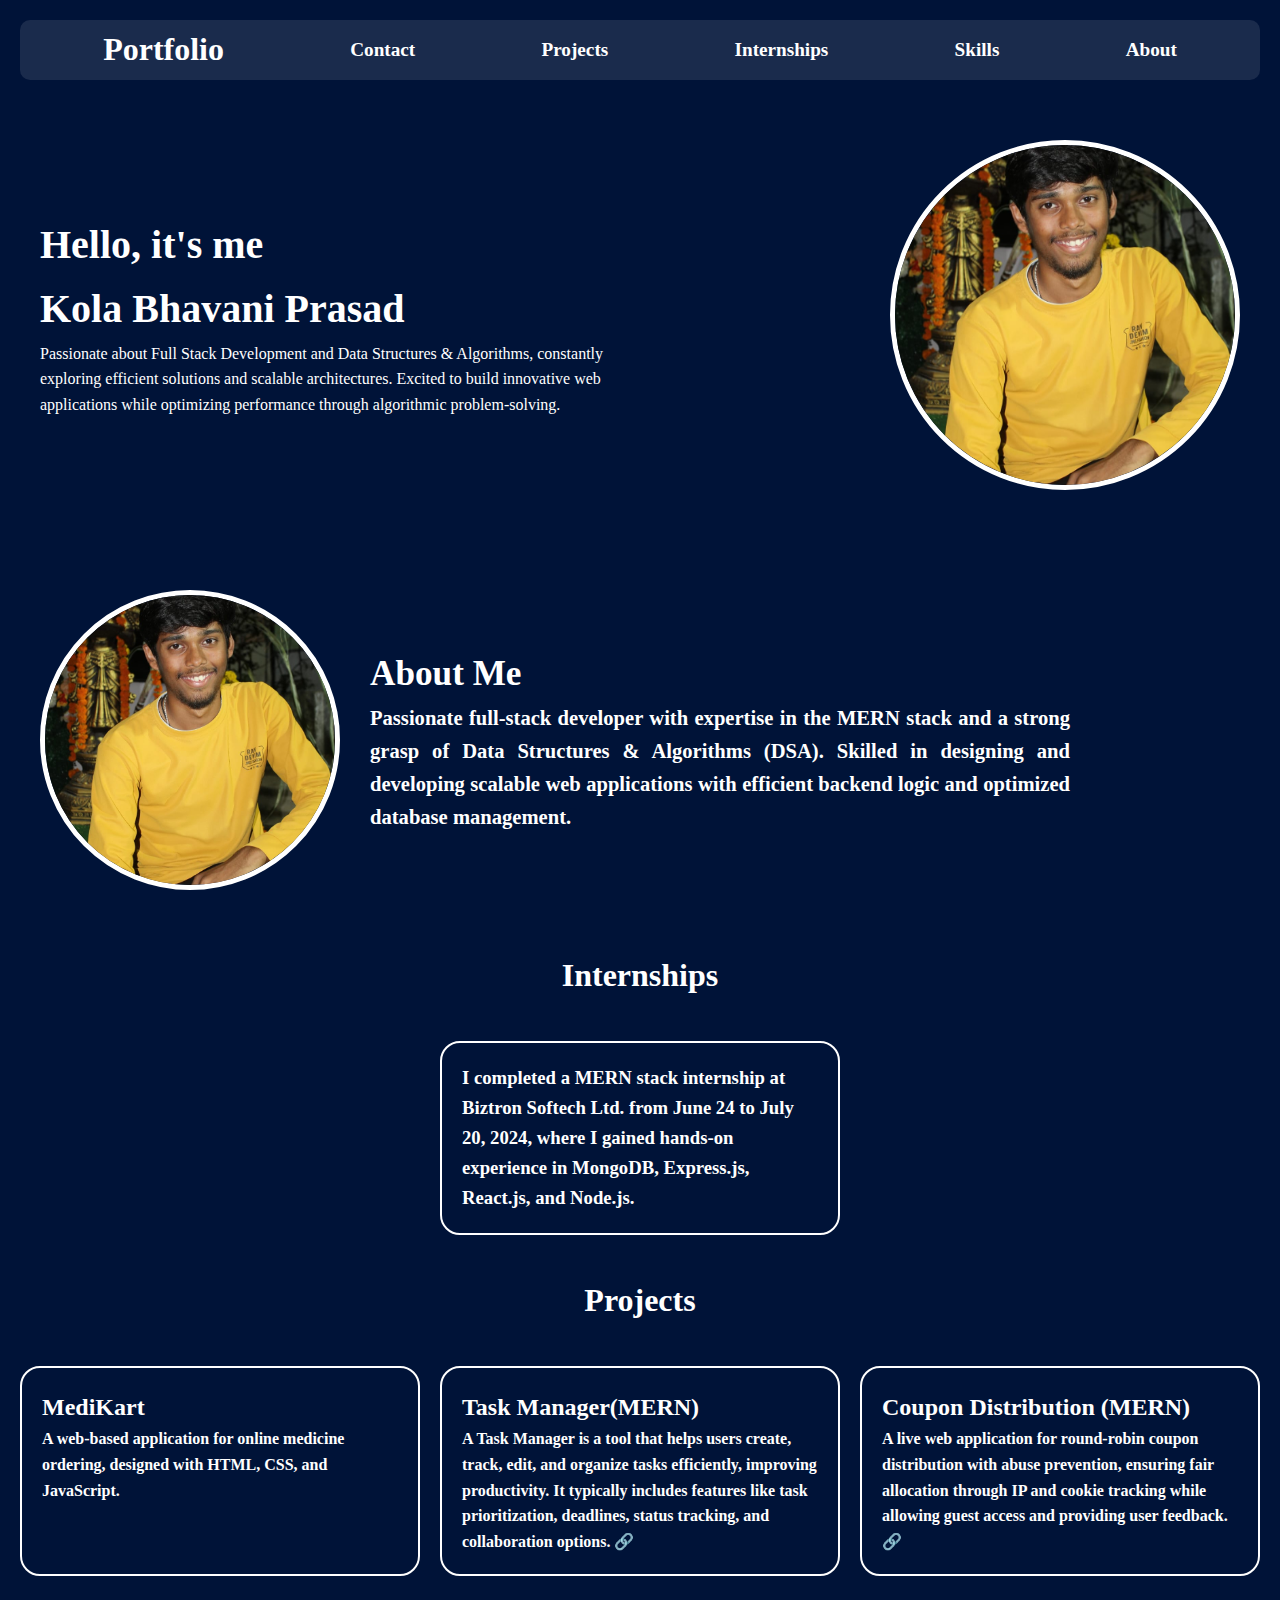
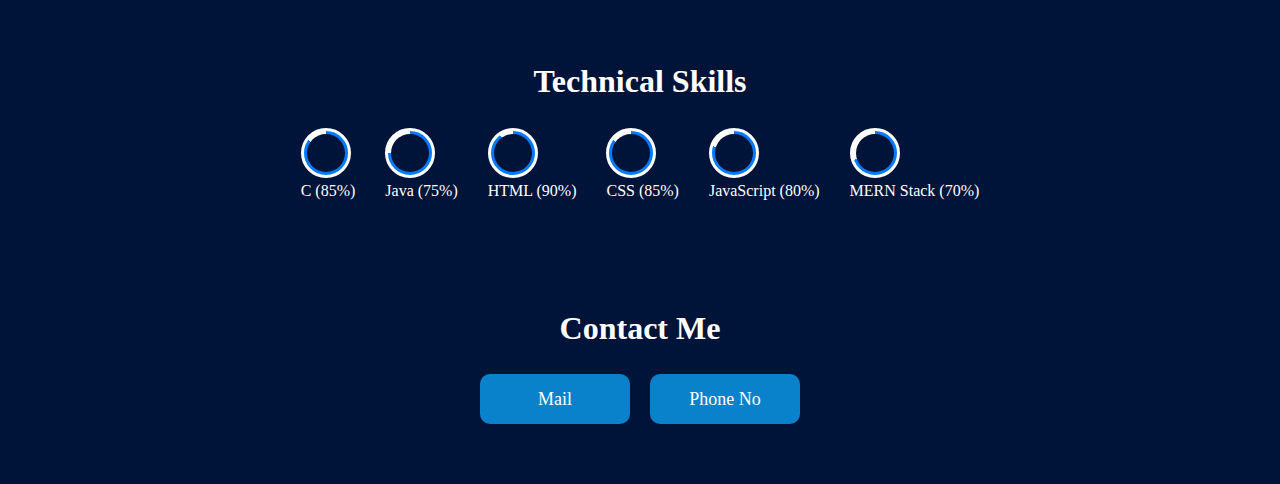
<file: index.html>
<!DOCTYPE html>
<html lang="en">
<head>
    <meta charset="UTF-8">
    <meta name="viewport" content="width=device-width, initial-scale=1.0">
    <title>Portfolio</title>
    <link rel="stylesheet" href="style.css">
</head>
<body>
    <header id="head">
        <nav id="navbar">
            <h1 id="hh">Portfolio</h1>
            <a href="#contact"><h1 class="nav-item">Contact</h1></a>
            <a href="#project"><h1 class="nav-item">Projects</h1></a>
            <a href="#intern"><h1 class="nav-item">Internships</h1></a>
            <a href="#technical-container"><h1 class="nav-item">Skills</h1></a>
            <a href="#aboutme"><h1 class="nav-item">About</h1></a>
        </nav>
        
    </header>
    <main>
        <!---Introduction section-->
        <div id="intro">
            <div id="text">
                <div id="text-content">
                    <h1 id="t1">Hello, it's me</h1>
                    <h1 id="t1">Kola Bhavani Prasad</h1>
                    <!-- <h1 id="t1">Front-End Developer</h1> -->
                </div>
                <p>Passionate about Full Stack Development and Data Structures & Algorithms, constantly exploring efficient solutions and scalable architectures. Excited to build innovative web applications while optimizing performance through algorithmic problem-solving.</p>
            </div>
            <img src="me.jpg" id="img1" alt="Profile Image">
        </div>
        <!---About me section-->
        <div id="aboutme">
            <img src="me.jpg" id="img2" alt="Profile Image">
            <div id="para">
                <h1>About Me</h1>
                <h3>Passionate full-stack developer with expertise in the MERN stack and a strong grasp of Data Structures & Algorithms (DSA). Skilled in designing and developing scalable web applications with efficient backend logic and optimized database management.</h3>
            </div>
        </div>
        <!---Internship section-->
        <div id="intern">
            <h1>Internships</h1>
            <div id="container">
                <div id="box"><h3>I completed a MERN stack internship at Biztron Softech Ltd. from June 24 to July 20, 2024, where I gained hands-on experience in MongoDB, Express.js, React.js, and Node.js.</h3></div>
            </div>
        </div>
        <!---Project section-->
        <div id="project">
            <h1>Projects</h1>
            <div id="container">
                <div id="box1">
                    <h2 id="p1">MediKart</h2>
                    <h4 id="p">A web-based application for online medicine ordering, designed with HTML, CSS, and JavaScript.</h4> 
                </div>
                <div id="box1">
                    <h2 id="p1">Task Manager(MERN)</h2>
                    <h4 id="p" style="display: inline;">A Task Manager is a tool that helps users create, track, edit, and organize tasks efficiently, improving productivity. It typically includes features like task prioritization, deadlines, status tracking, and collaboration options.</h4>
                    <a href="https://taskmanager-zfc6.onrender.com" target="_blank" style="text-decoration: none; color: inherit; display: inline;">
                        🔗
                    </a>
                </div>
                <div id="box1">
                    <h2 id="p1">Coupon Distribution (MERN)</h2>
                    <h4 id="p" style="display: inline;">
                        A live web application for round-robin coupon distribution with abuse prevention, ensuring fair allocation through IP and cookie tracking while allowing guest access and providing user feedback.
                        <a href="https://assignment-1-f84r.onrender.com" target="_blank" style="text-decoration: none; color: inherit; display: inline;">
                            🔗
                        </a>
                    </h4>
                </div>
                
            </div>
        </div>
        <!---Skills section-->
        <div id="technical-container">
            <h1>Technical Skills</h1>
            <div id="tech-item-hidden">
                <div class="skill">
                    <div class="progress-circle" data-percent="85"></div>
                    <p>C (85%)</p>
                </div>
                <div class="skill">
                    <div class="progress-circle" data-percent="75"></div>
                    <p>Java (75%)</p>
                </div>
                <div class="skill">
                    <div class="progress-circle" data-percent="90"></div>
                    <p>HTML (90%)</p>
                </div>
                <div class="skill">
                    <div class="progress-circle" data-percent="85"></div>
                    <p>CSS (85%)</p>
                </div>
                <div class="skill">
                    <div class="progress-circle" data-percent="80"></div>
                    <p>JavaScript (80%)</p>
                </div>
                <div class="skill">
                    <div class="progress-circle" data-percent="70"></div>
                    <p>MERN Stack (70%)</p>
                </div>
            </div>
        </div>
        <!---Contact section-->
        <div id="contact">
            <h1>Contact Me</h1>
            <div id="contact-info">
                <button type="button" id="mail-btn">Mail</button> 
                <button type="button" id="phone-btn">Phone No</button>
            </div>
            <div id="contact-form">
                <!-- Dynamic form fields will appear here -->
            </div>
        </div>
        
    </main>
    <script>
        document.addEventListener("DOMContentLoaded", function () {
            // Animate Circular Progress Bars
            const progressCircles = document.querySelectorAll(".progress-circle");

            progressCircles.forEach((circle) => {
                let percent = circle.getAttribute("data-percent");
                let gradient = `conic-gradient(#007bff ${percent}%, white ${percent}%)`;
                circle.style.background = gradient;
                circle.textContent = percent + "%";
            });

            const mailBtn = document.getElementById("mail-btn");
    const phoneBtn = document.getElementById("phone-btn");
    const contactForm = document.getElementById("contact-form");

    function showForm(type) {
        let formContent = `
            <input type="text" placeholder="Username" required>
        `;

        if (type === "mail") {
            formContent += `
                <input type="email" placeholder="Email" required>
                <input type="text" placeholder="Subject" required>
            `;
        } else if (type === "phone") {
            formContent += `
                <input type="tel" placeholder="Phone No" required>
                <input type="text" placeholder="Subject" required>
            `;
        }

        formContent += `<button type="submit">Submit</button>`;

        contactForm.innerHTML = formContent;
        contactForm.style.display = "block"; // Show form
    }

    mailBtn.addEventListener("click", () => showForm("mail"));
    phoneBtn.addEventListener("click", () => showForm("phone"));
    });


    setInterval(() => {
    console.clear();}, 1000); // Clears the console every second

    </script>
</body>
</html>
</file>
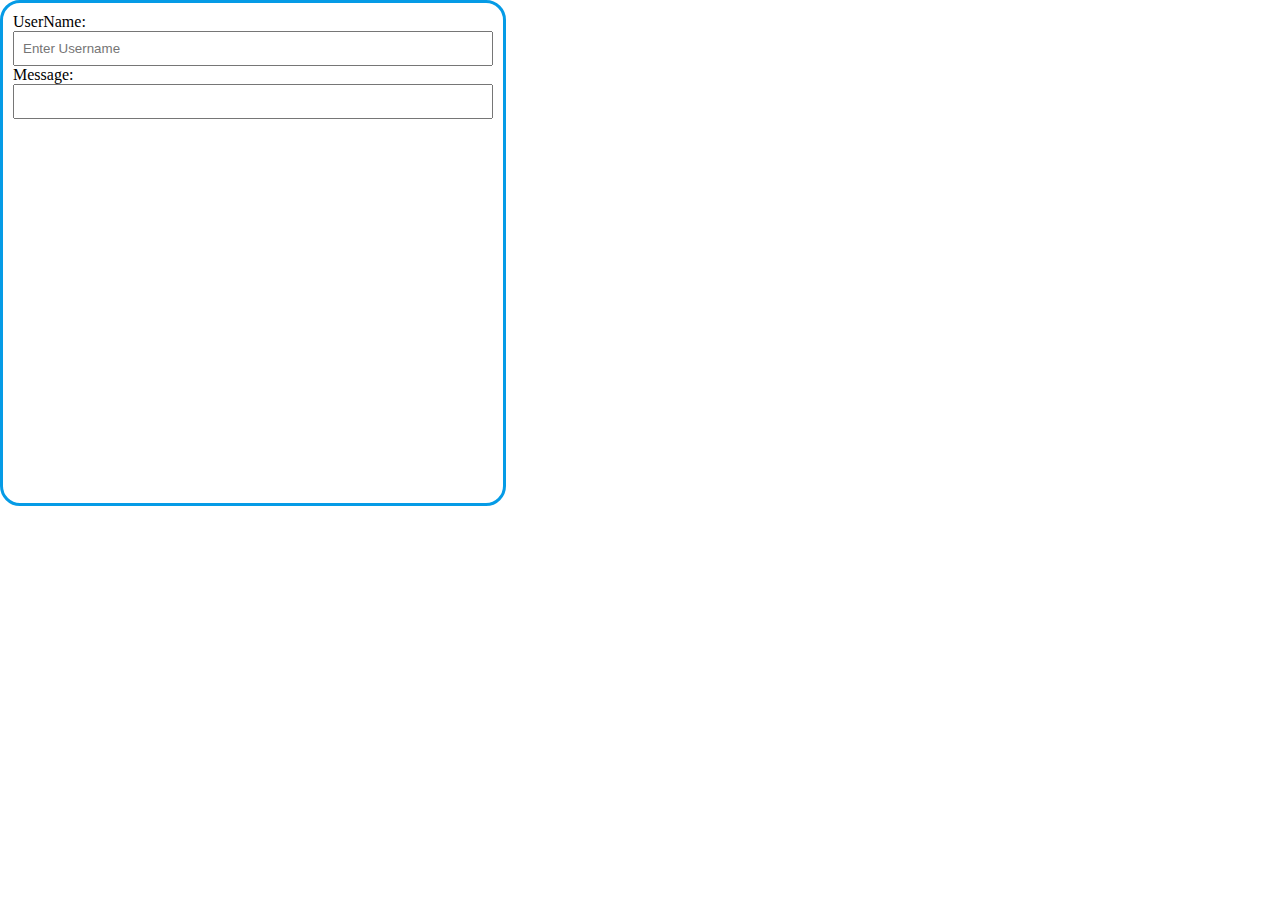
<file: contact.html>
<!DOCTYPE html>
<html lang="en">
<head>
    <meta charset="UTF-8">
    <meta name="viewport" content="width=device-width, initial-scale=1.0">
    <link href="contactstyle.css" rel="stylesheet">
    <title>Document</title>
</head>
<body>
    <main>
        <div id="container">
            <div id="box">
                <div id="con">
                    <form action="#" method="POST">
                        <label for="uname">UserName:<input type="text" placeholder="Enter Username" id="uname" required></label>
                        <label for="msg">Message:<input type="textarea" required id="msg"></label>
                    </form>
                </div>
            </div>
        </div>
    </main>
</body>
</html>
</file>
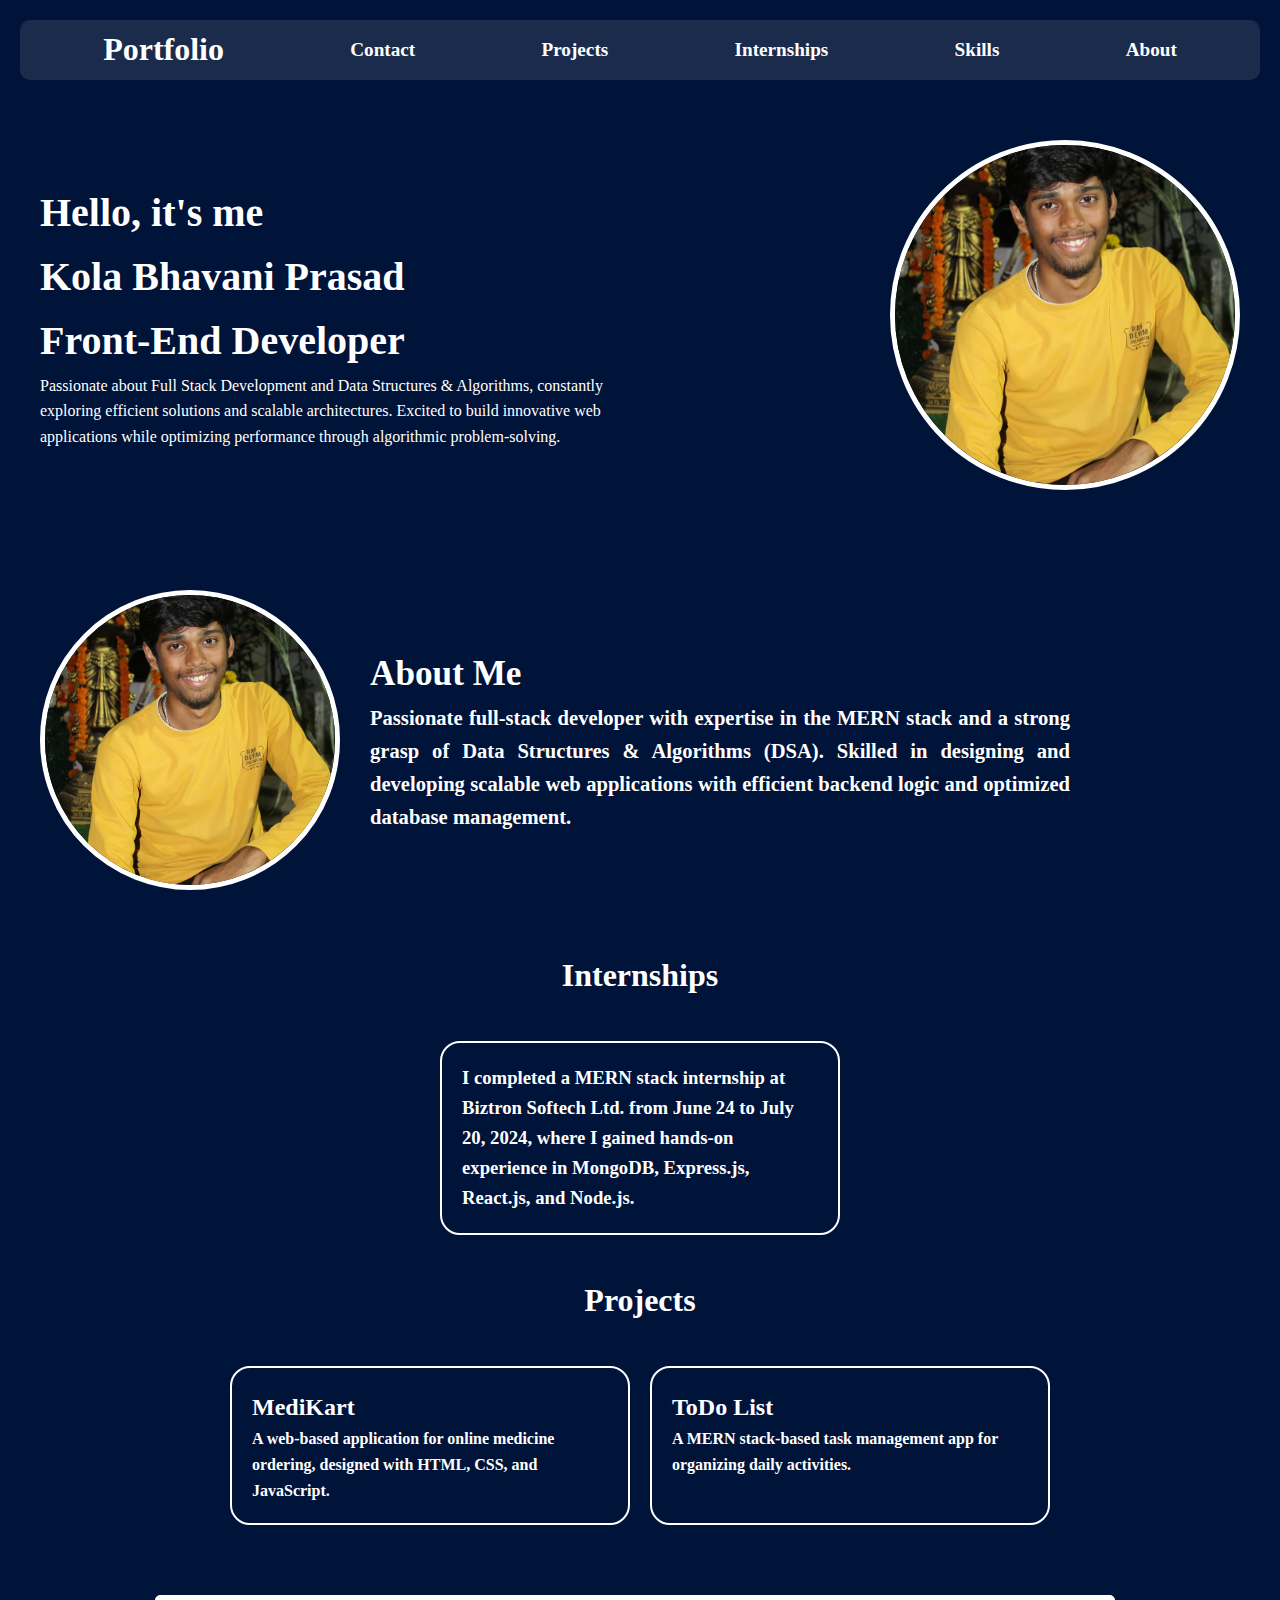
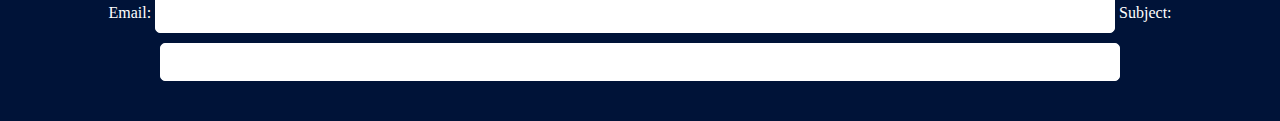
<file: index - Copy.html>
<!DOCTYPE html>
<html lang="en">
<head>
    <meta charset="UTF-8">
    <meta name="viewport" content="width=device-width, initial-scale=1.0">
    <title>Portfolio</title>
    <link rel="stylesheet" href="style.css">
</head>
<body>
    <header id="head">
        <nav id="navbar">
            <h1 id="hh">Portfolio</h1>
            <h1 class="nav-item">Contact</h1>
            <h1 class="nav-item">Projects</h1>
            <h1 class="nav-item">Internships</h1>
            <h1 class="nav-item">Skills</h1>
            <h1 class="nav-item">About</h1>
        </nav>
    </header>
    <main>
        <div id="intro">
            <div id="text">
                <div id="text-content">
                    <h1 id="t1">Hello, it's me</h1>
                    <h1 id="t1">Kola Bhavani Prasad</h1>
                    <h1 id="t1">Front-End Developer</h1>
                </div>
                <p>Passionate about Full Stack Development and Data Structures & Algorithms, constantly exploring efficient solutions and scalable architectures. Excited to build innovative web applications while optimizing performance through algorithmic problem-solving.</p>
            </div>
            <img src="me.jpg" id="img1" alt="Profile Image">
        </div>
        <div id="aboutme">
            <img src="me.jpg" id="img2" alt="Profile Image">
            <div id="para">
                <h1>About Me</h1>
                <h3>Passionate full-stack developer with expertise in the MERN stack and a strong grasp of Data Structures & Algorithms (DSA). Skilled in designing and developing scalable web applications with efficient backend logic and optimized database management.</h3>
            </div>
        </div>
        <div id="intern">
            <h1>Internships</h1>
            <div id="container">
                <div id="box"><h3>I completed a MERN stack internship at Biztron Softech Ltd. from June 24 to July 20, 2024, where I gained hands-on experience in MongoDB, Express.js, React.js, and Node.js.</h3></div>
            </div>
        </div>
        <div id="project">
            <h1>Projects</h1>
            <div id="container">
                <div id="box1">
                    <h2 id="p1">MediKart</h2>
                    <h4 id="p">A web-based application for online medicine ordering, designed with HTML, CSS, and JavaScript.</h4> 
                </div>
                <div id="box1">
                    <h2 id="p1">ToDo List</h2>
                    <h4 id="p">A MERN stack-based task management app for organizing daily activities.</h4>
                </div>
            </div>
        </div>
        <div id="contact">
            <div id="con">
                <form action="#" method="POST">
                    <div id="conin">
                        Email: <input type="email" id="uname" required>
                        Subject: <input type="text" id="sub" required> 
                    </div>
                </form>
            </div>
        </div>
    </main>
</body>
</html>
</file>
<file: contactstyle.css>
#container{
    width:auto;
    height:800px;
}
*{
    margin:0;
}

#box{
    width:500px;
    height: 500px;
    border:3px solid hsl(200, 96%, 46%);
    border-radius:20px;
}

#con{
    margin:10px;
    margin-top:10px;
}

#con input{
    width:100%;
    padding:8px;
    box-sizing:border-box;
}
</file>
<file: style.css>
/* General Reset */

html
{
    scroll-behavior: smooth;
}
nav a {
    text-decoration: none; /* Removes underline */
    color: inherit; /* Keeps the text color same as parent */
}

.nav-item {
    display: inline-block; /* Keeps spacing uniform */
    cursor: pointer; /* Makes it clickable */
}

* {
    margin: 0;
    padding: 0;
    box-sizing: border-box;
    font-family: 'Times New Roman', Times, serif;
}

body {
    background-color: hsl(220, 100%, 11%);
    color: white;
    line-height: 1.6;
}

/* Header and Navbar */
#head {
    margin: 20px;
}

#navbar {
    display: flex;
    justify-content: space-around;
    align-items: center;
    height: 60px;
    background: rgba(255, 255, 255, 0.1);
    border-radius: 10px;
    padding: 10px 20px;
    cursor: pointer;
}

.nav-item {
    color: white;
    font-size: 1.2rem;
    position: relative;
    transition: color 0.3s;
      
}

.nav-item::after {
    content: "";
    position: absolute;
    left: 50%;
    bottom: -5px;
    width: 0;
    height: 2px;
    background-color: white;
    transition: width 0.4s ease-out, left 0.4s ease-out;
}

.nav-item:hover::after {
    width: 100%;
    left: 0;
}

/* Intro Section */
#intro {
    display: flex;
    justify-content: space-between;
    align-items: center;
    padding: 40px;
}

#text {
    max-width: 600px;
}

#t1 {
    font-size: 2.5rem;
    font-weight: bold;
}

#img1 {
    width: 350px;
    height: 350px;
    border-radius: 50%;
    object-fit: cover;
    border: 5px solid white;
}

/* About Me Section */
#aboutme {
    display: flex;
    align-items: center;
    padding: 40px;
    gap: 30px;
}

#img2 {
    width: 300px;
    height: 300px;
    border-radius: 50%;
    border: 5px solid white;
    object-fit: cover;
}

#para {
    max-width: 700px;
    font-size: 1.1rem;
    text-align: justify;
}

#intern, #project, #aboutme, #intro {
    margin-top: 20px;
}

#intern h1, #project h1 {
    text-align: center;
    margin-bottom: 20px;
}

/* Project & Internship Boxes */
#container {
    display: flex;
    justify-content: center;
    gap: 20px;
    flex-wrap: wrap;
    padding: 20px;
}

#box, #box1 {
    width: 400px;
    padding: 20px;
    border: 2px solid white;
    border-radius: 20px;
    transition: transform 0.3s;
}

#box:hover, #box1:hover {
    transform: scale(1.05);
}

/* Contact Section */
#contact {
    padding: 40px;
    text-align: center;
}

input {
    width: 80%;
    padding: 10px;
    margin-top: 10px;
    border: 1px solid white;
    border-radius: 5px;
}

/* Technical Skills Section */
#technical-container {
    text-align: center;
    padding: 40px;
    margin-bottom:20px;
    margin-top:20px;
}

#technical-skills {
    display: flex;
    flex-direction: column;
    align-items: center;
    gap: 30px;
}

#tech-item-hidden {
    margin-top:20px;
    display: flex;
    flex-direction: row;
    flex-wrap: wrap;
    justify-content: center;
    gap: 30px;
}

.skills {
    display: flex;
    flex-wrap: wrap;
    gap: 20px;
    justify-content: center;
    align-items: center;
    margin-top: 10px;
}

.skill {
    text-align: center;
}

/* Smaller Circular Progress Bars */
.progress-circle {
    width: 50px;  /* Smaller size */
    height: 50px;
    border-radius: 50%;
    border: 3px solid white; /* Thinner border */
    display: flex;
    align-items: center;
    justify-content: center;
    font-size: 10px;
    font-weight: bold;
    position: relative;
    background: conic-gradient(
        #007bff 0%,  /* Blue Progress */
        white 0%
    );
}

/* Ensure inner circle matches new size */
.progress-circle::before {
    content: "";
    position: absolute;
    width: 38px;
    height: 38px;
    background-color: hsl(220, 100%, 11%);
    border-radius: 50%;
}

/* Responsive Design */
@media (max-width: 768px) {
    #intro, #aboutme {
        flex-direction: column;
        text-align: center;
    }
    #img1, #img2 {
        width: 250px;
        height: 250px;
    }
}

#contact {
    text-align: center;
    padding: 40px;
}

#contact-info {
    margin-top:20px;
    display: flex;
    justify-content: center;
    gap: 20px;
    margin-bottom: 20px;
}

#contact-info button {
    width: 150px;
    height: 50px;
    border-radius: 10px;
    background-color: hsla(202, 91%, 45%, 0.9);
    font-size: large;
    color: white;
    border: none;
    cursor: pointer;
    transition: 0.3s;
}

#contact-info button:hover {
    background-color: hsla(202, 91%, 35%, 1);
}

#contact-form {
    background: white;
    padding: 20px;
    border-radius: 10px;
    width: 300px;
    margin: 0 auto;
    display: none; /* Initially hidden */
}

#contact-form input {
    width: 100%;
    padding: 10px;
    margin-top: 10px;
    border: 1px solid black;
    border-radius: 5px;
}

#contact-form button {
    width: 100%;
    margin-top: 15px;
    padding: 10px;
    border-radius: 5px;
    background-color: hsla(202, 91%, 45%, 0.9);
    color: white;
    border: none;
    cursor: pointer;
}

#contact-form button:hover {
    background-color: hsla(202, 91%, 35%, 1);
}
</file>
